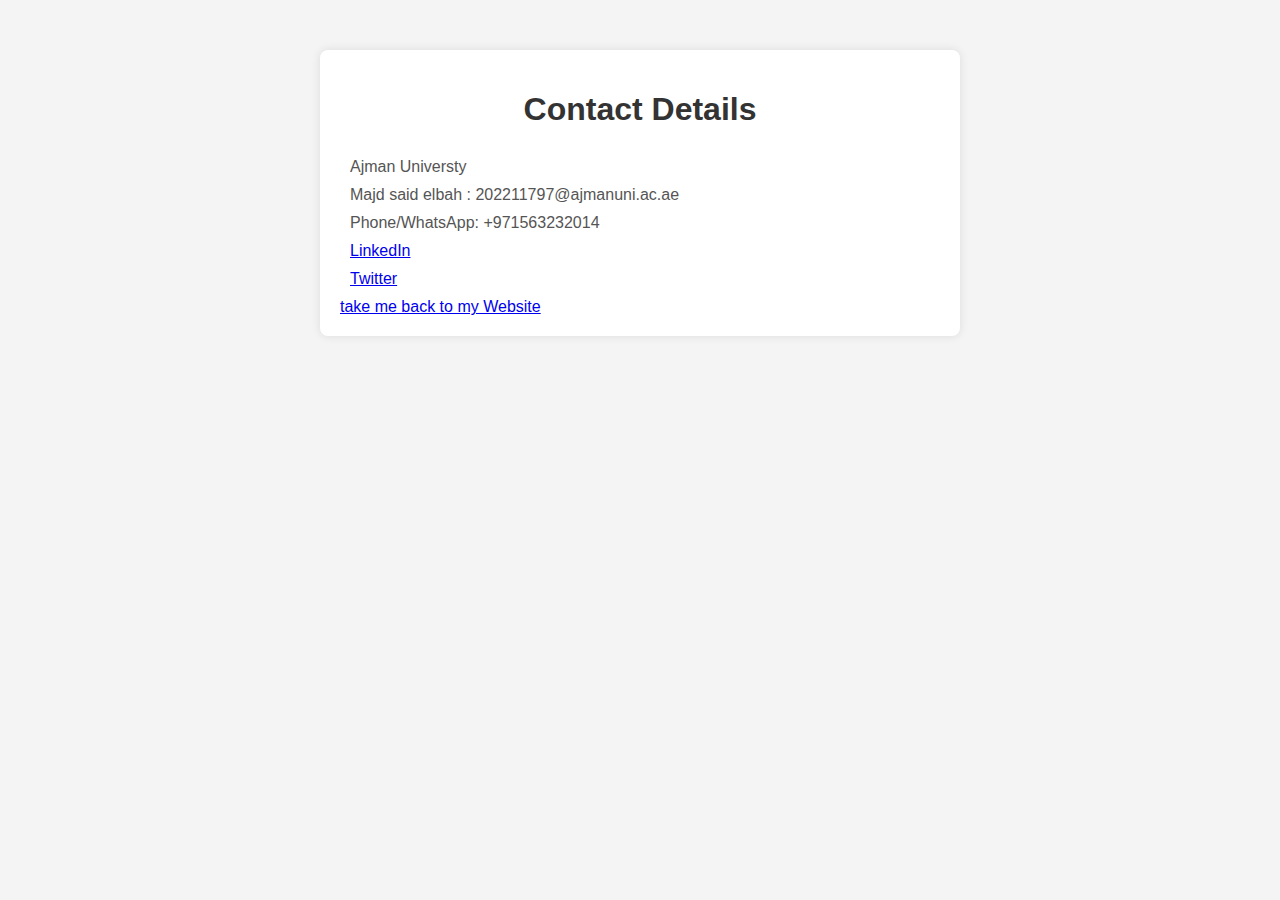
<file: pages/contact.html>
<!DOCTYPE html>
<html lang="en">
<head>
    <meta charset="UTF-8">
    <meta name="viewport" content="width=device-width, initial-scale=1.0">
    <title>Document</title>
    <style>
        body {
            font-family: Arial, sans-serif;
            background-color: #f4f4f4;
            margin: 0;
            padding: 0;
        }
        .container {
            max-width: 600px;
            margin: 50px auto;
            padding: 20px;
            background-color: #fff;
            border-radius: 8px;
            box-shadow: 0 0 10px rgba(0, 0, 0, 0.1);
        }
        h1 {
            text-align: center;
            color: #333;
        }
        .contact-info {
            margin-top: 30px;
        }
        .contact-info p {
            margin: 10px 0;
            color: #555;
        }
        .contact-info i {
            margin-right: 10px;
            color: #007bff;
        }
    </style>
</head>
<body>
    <div class="container">
        <h1>Contact Details</h1>
        <div class="contact-info">
            <p><i class="fas fa-map-marker-alt"></i>Ajman Universty</p>
            <p><i class="fas fa-envelope"></i>Majd said elbah : 202211797@ajmanuni.ac.ae</p>
            <p><i class="fas fa-phone"></i>Phone/WhatsApp: +971563232014</p>
            <p><i class="fab fa-linkedin"></i><a href="https://www.linkedin.com/example">LinkedIn</a></p>
            <p><i class="fab fa-twitter"></i><a href="https://www.twitter.com/example">Twitter</a></p>
        </div>
        <div><a href="/pages/index.html">take me back to my Website</a></div>
    </div>
</body>
</html>
</file>
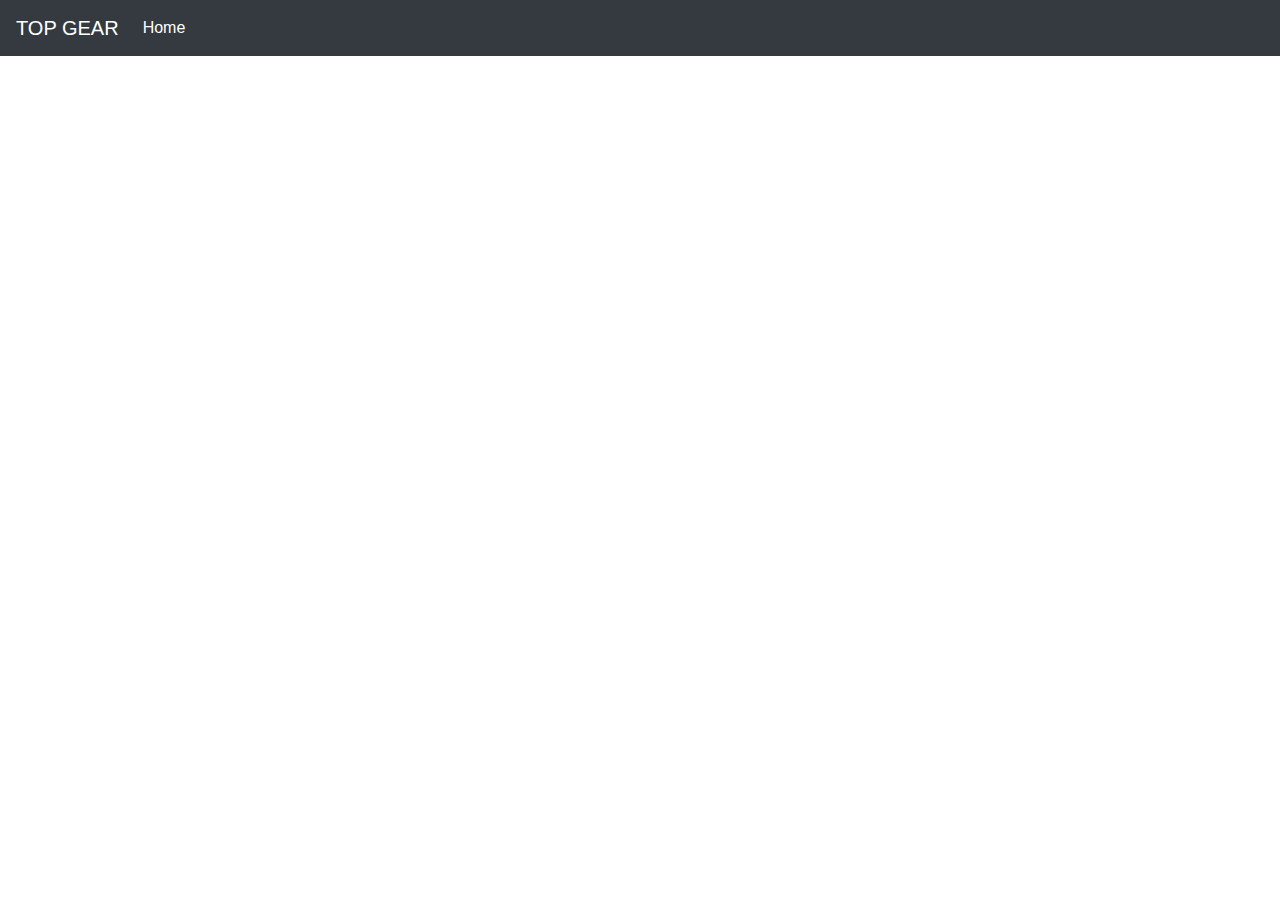
<file: pages/maplocations.html>
<!DOCTYPE html>
<html lang="en">
<head>
    <meta charset="UTF-8">
    <meta name="viewport" content="width=device-width, initial-scale=1.0">
    <title>Find Us</title>
    <link href="https://stackpath.bootstrapcdn.com/bootstrap/4.5.2/css/bootstrap.min.css" rel="stylesheet">
<style>
    .map-container {
        overflow:hidden;
        padding-bottom:56.25%;
        position:relative;
        height:0;
    }
    .map-container iframe {
        left:0;
        top:0;
        height:100%;
        width:100%;
        position:absolute;
    }
</style>
</head>
<body>
    <nav class="navbar navbar-expand-lg navbar-dark bg-dark">
        <a class="navbar-brand" href="#">TOP GEAR</a>
        <button class="navbar-toggler" type="button" data-toggle="collapse" data-target="#navbarSupportedContent" aria-controls="navbarSupportedContent" aria-expanded="false" aria-label="Toggle navigation">
          <span class="navbar-toggler-icon"></span>
        </button>
      
        <div class="collapse navbar-collapse" id="navbarSupportedContent">
          <ul class="navbar-nav mr-auto">
            <li class="nav-item active">
              <a class="nav-link" href="/pages/index.html">Home <span class="sr-only">(current)</span></a>
            </li>
          </ul>
        </div>
      </nav>
      
      <div class="container mt-4">
     
          <div class="map-container">
              <iframe src="https://www.google.com/maps/embed?pb=!1m18!1m12!1m3!1d3610.719299675577!2d55.270782314482!3d25.20484963377212!2m3!1f0!2f0!3f0!3m2!1i1024!2i768!4f13.1!3m3!1m2!1s0x3e5f580adaed2409%3A0x4d1cb5f2d0ee7e0d!2sBurj%20Khalifa!5e0!3m2!1sen!2sae!4v1619165700133!5m2!1sen!2sae" 
                      width="800" 
                      height="600" 
                      style="border:0;" 
                      allowfullscreen="" 
                      loading="lazy">
              </iframe>
          </div>
      </div>
      
      <script src="https://stackpath.bootstrapcdn.com/bootstrap/4.5.2/js/bootstrap.min.js"></script>
</body>
</html>
</file>
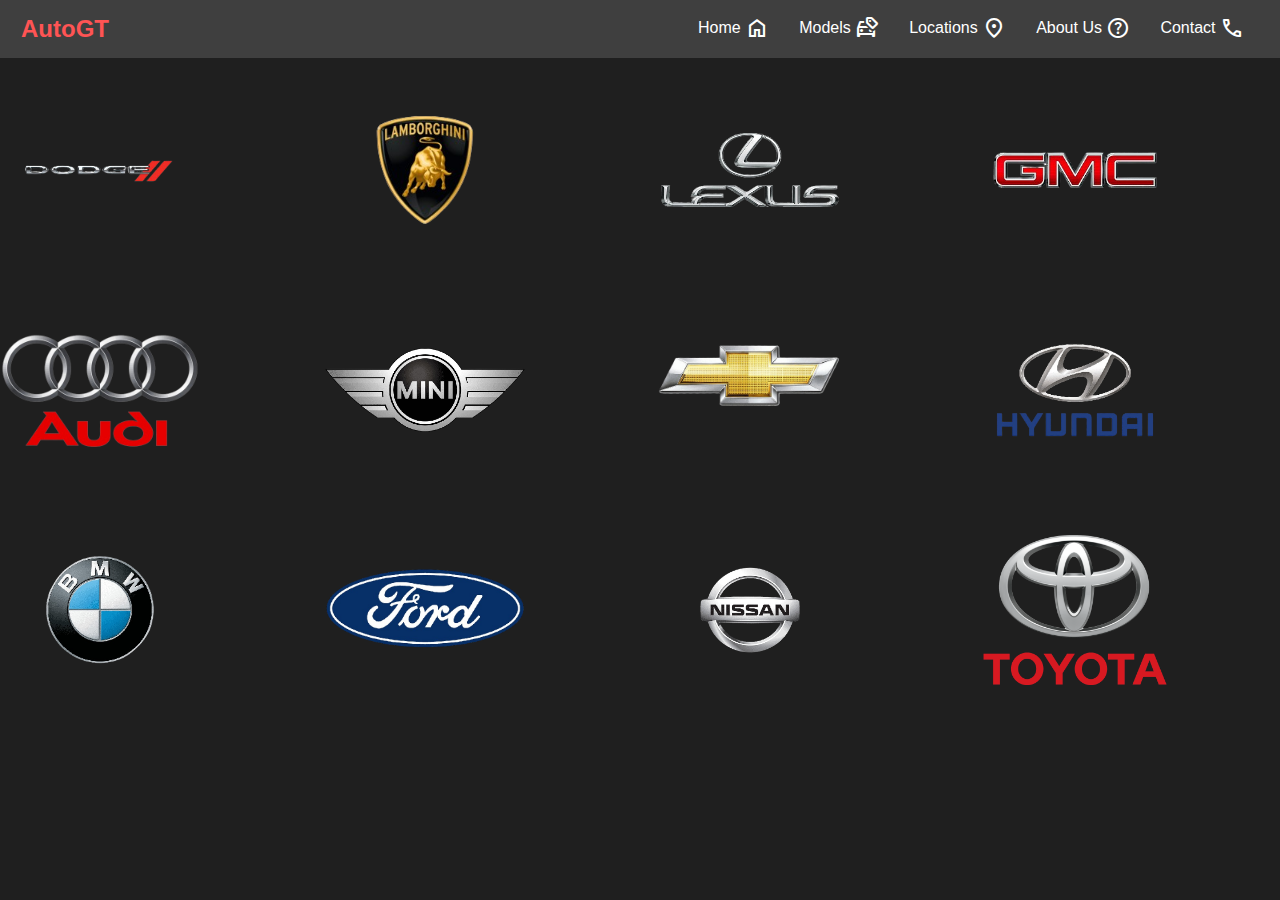
<file: pages/models.html>
<!DOCTYPE html>
<html lang="en">
<head>
    <meta charset="UTF-8">
    <meta name="viewport" content="width=device-width, initial-scale=1.0">
    <title>Document</title>
    <link rel="stylesheet" href="/styles/modelspage.css">
    <link rel="stylesheet" href="/styles/mainpage.css">
    <link rel="stylesheet" href="https://fonts.googleapis.com/css2?family=Material+Symbols+Outlined:opsz,wght,FILL,GRAD@20..48,100..700,0..1,-50..200" />
    <link rel="stylesheet" href="https://fonts.googleapis.com/css2?family=Material+Symbols+Outlined:opsz,wght,FILL,GRAD@20..48,100..700,0..1,-50..200" />
    <link rel="stylesheet" href="https://fonts.googleapis.com/css2?family=Material+Symbols+Outlined:opsz,wght,FILL,GRAD@20..48,100..700,0..1,-50..200" />
    <link rel="stylesheet" href="https://fonts.googleapis.com/css2?family=Material+Symbols+Outlined:opsz,wght,FILL,GRAD@20..48,100..700,0..1,-50..200" />
    <link rel="stylesheet" href="https://fonts.googleapis.com/css2?family=Material+Symbols+Outlined:opsz,wght,FILL,GRAD@20..48,100..700,0..1,-50..200" />
    <link rel="preconnect" href="https://fonts.googleapis.com">
    <script src="/pagesjavasc/navi-bar.js"></script>
</head>
<body class="body-models-page">
<div>
    <header>
        <nav>
            <div class="logo">
                <a href="#" style="color: rgb(255, 84, 84); font-weight: bolder;">AutoGT</a>
            </div>
            <ul class="nav-links">
                
                <li><a href="#" onclick="navigateToHomePage();">Home <span class="material-symbols-outlined">
                    home
                    </span></a></li>
                <li><a href="#" onclick="navigateTomodelPage();">Models <span class="material-symbols-outlined">
                    car_tag
                    </span></a></li>
                <li><a href="#" onclick="navigateTolocationPage();">Locations <span class="material-symbols-outlined">
                    location_on
                    </span></a></li>
                <li><a href="#">About Us <span class="material-symbols-outlined">
                    help
                    </span></a></li>
                <li><a href="#" onclick="navigateTocontactPage();">Contact <span class="material-symbols-outlined">
                    call
                    </span></a></li>
            </ul>
        </nav>
    </header>

</div>
    <div class="carMarket">
   
        <div class="carLogo"><img src="/carPhotos/carpnglogs/67e767689beb355d08c0fb2720d24c77-removebg-preview.png" alt="" class="logoimg"></div>
      

   
        <div class="carLogo"><img src="/carPhotos/carpnglogs/kisspng-lamborghini-aventador-sports-car-logo-cars-logo-brands-5ad7682f49a006.9125932315240663513016-removebg-preview.png" alt="" class="logoimg"></div>
       

    
        <div class="carLogo"><img src="/carPhotos/carpnglogs/images-removebg-preview (1).png" alt="" class="logoimg"></div> 
 
        <div class="carLogo"><img src="/carPhotos/carpnglogs/images-removebg-preview.png" alt="" class="logoimg"></div>

        <div class="carLogo"><img src="/carPhotos/carpnglogs/kisspng-audi-a3-car-clip-art-car-logo-5ad5a161e7b173.007682371523949921949-removebg-preview.png" alt="" class="logoimg"></div>


        <div class="carLogo"><img src="/carPhotos/carpnglogs/png-clipart-mini-logo-2018-mini-cooper-bmw-car-logo-benz-logo-angle-emblem-removebg-preview.png" alt="" class="logoimg"></div>


        <div class="carLogo"><img src="/carPhotos/carpnglogs/png-transparent-chevrolet-general-motors-car-logo-cars-logo-brands-emblem-angle-motor-vehicle-removebg-preview (2).png" alt="" class="logoimg"></div>


        <div class="carLogo"><img src="/carPhotos/carpnglogs/png-transparent-hyundai-motor-company-car-automotive-industry-business-cars-logo-brands-emblem-company-text-removebg-preview.png" alt="" class="logoimg"></div>


        <div class="carLogo"><img src="/carPhotos/carpnglogs/png-transparent-logo-bmw-car-bmw-m5-motorcycle-bmw-motorrad-symbol-emblem-circle-removebg-preview.png" alt="" class="logoimg"></div>


        <div class="carLogo"><img src="/carPhotos/carpnglogs/png-transparent-logo-ford-logo-car-car-standard-pattern-flag-cars-removebg-preview.png" alt="" class="logoimg"></div>

      
        <div class="carLogo"><img src="/carPhotos/carpnglogs/png-transparent-nissan-car-logo-automotive-industry-brand-nissan-emblem-trademark-logo-removebg-preview.png" alt="" class="logoimg"></div>

        <div class="carLogo"><img src="/carPhotos/carpnglogs/toyota-logo-2005-download.png" alt=""class="logoimg"></div>
    
    
    </div>

 <script src="/pagesjavasc/navi-bar.js"></script>
</body>
</html>
</file>
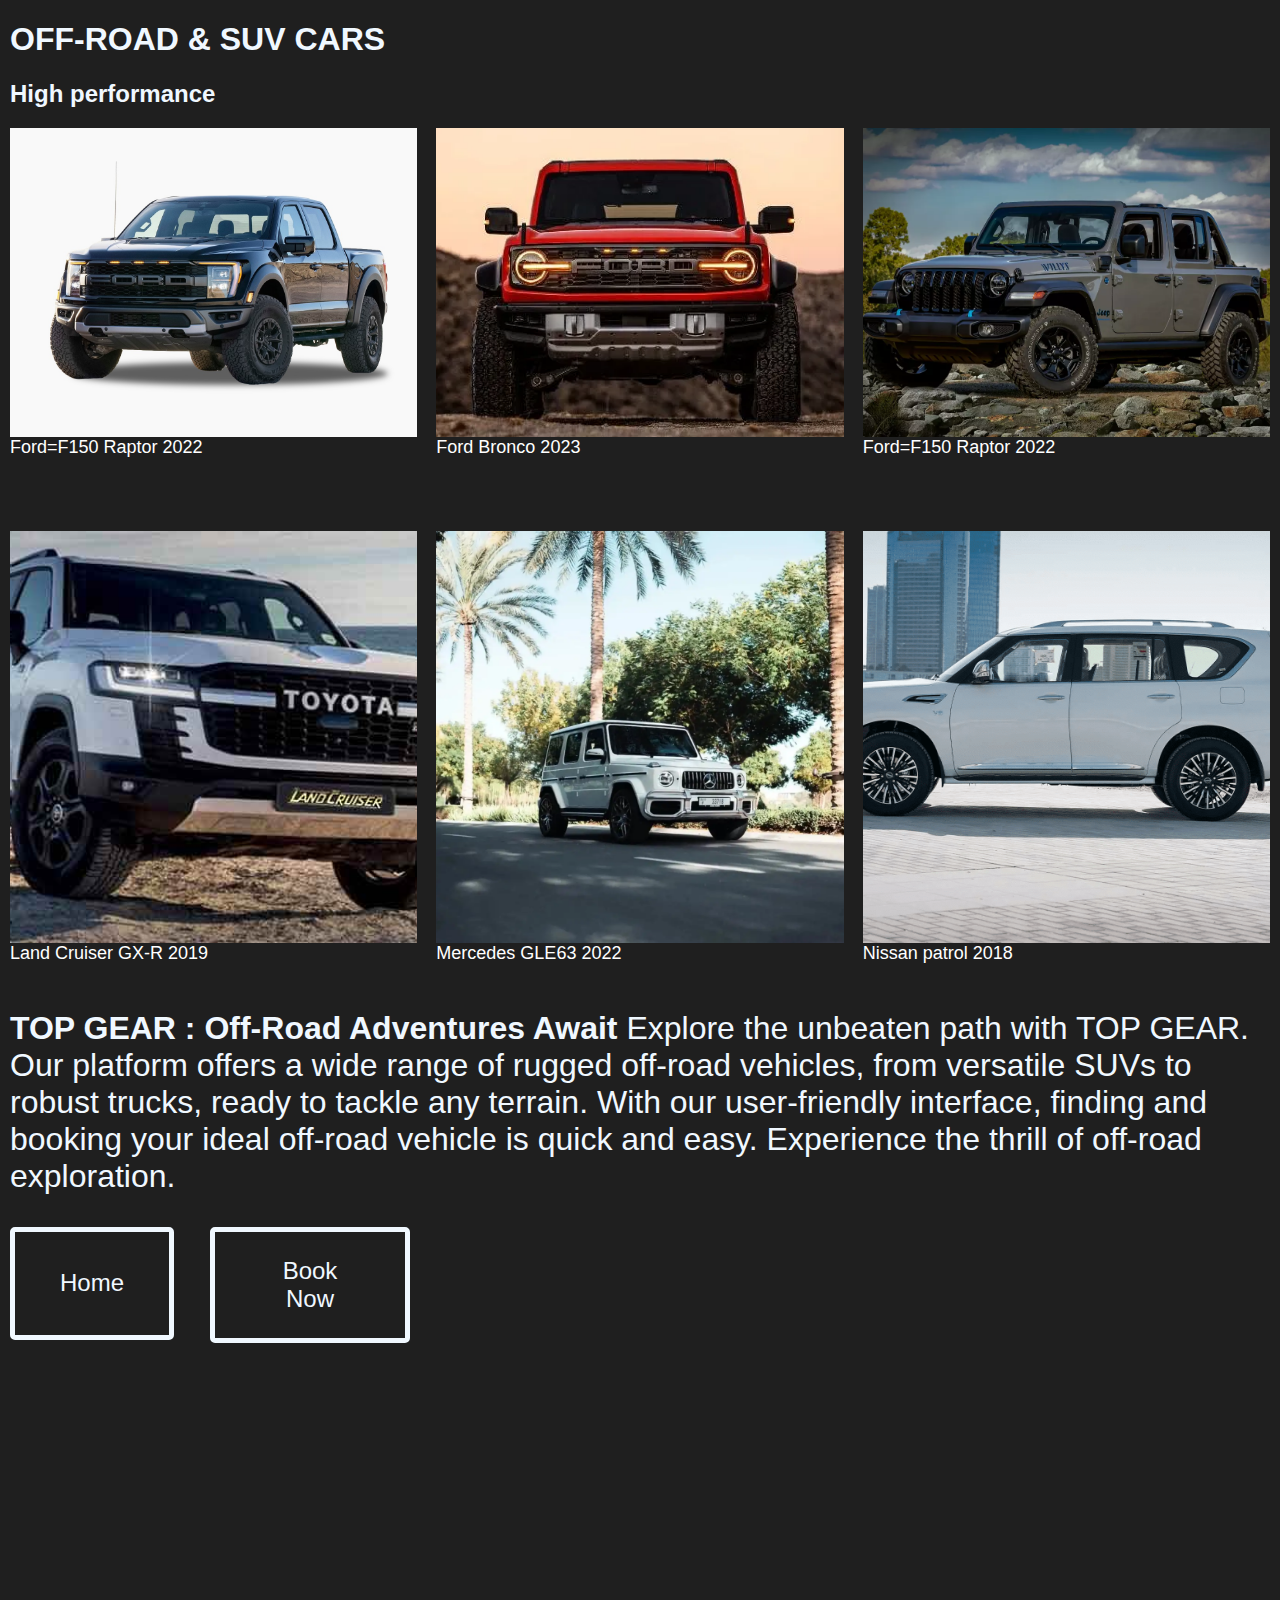
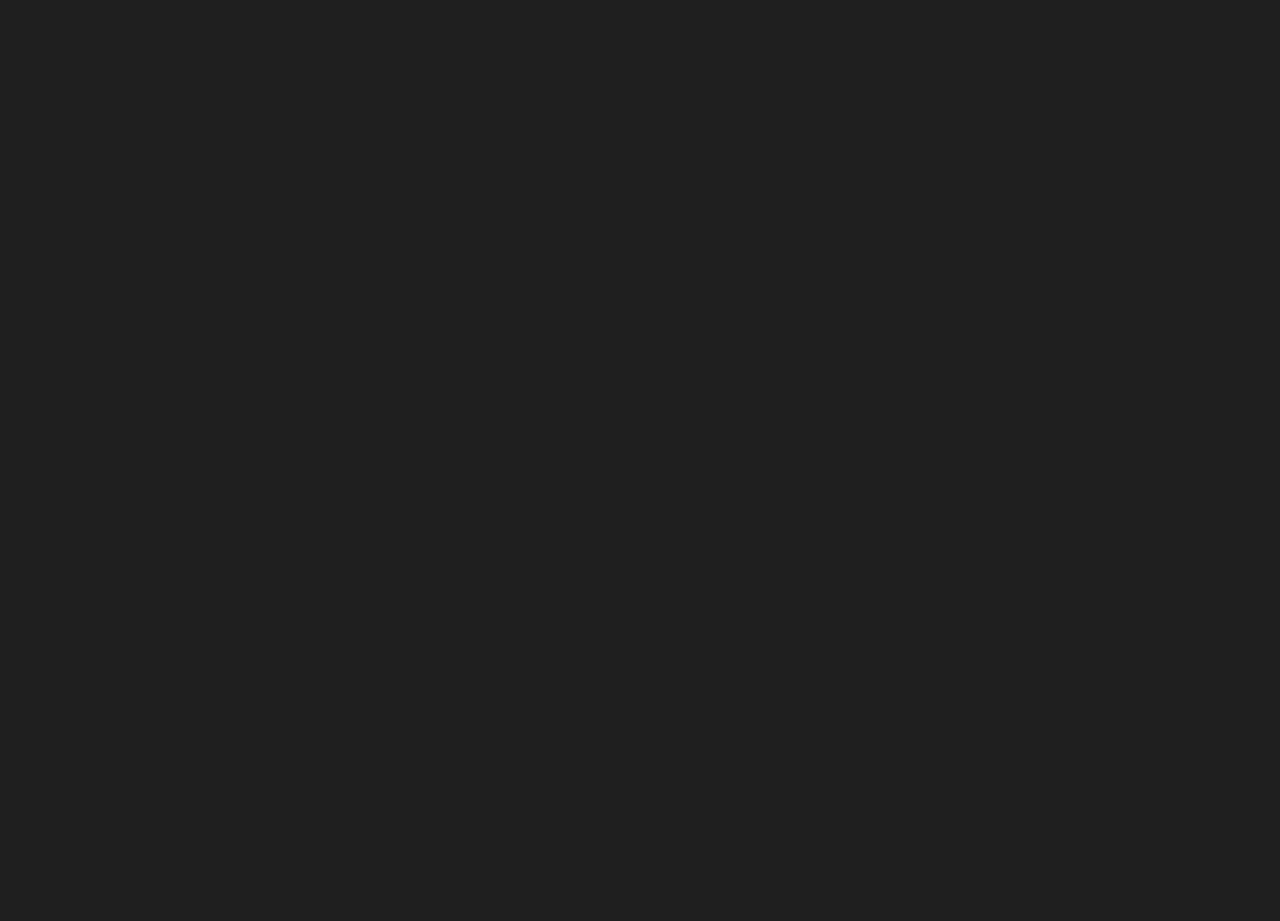
<file: pages/offRoad.html>
<!DOCTYPE html>
<html lang="en">
<head>
    <meta charset="UTF-8">
    <meta name="viewport" content="width=device-width, initial-scale=1.0">
    <link rel="stylesheet" href="/styles/offroadpage.css">
    <link rel="stylesheet" href="/styles/buttons.css">
    <title>Document</title>
</head>


<body class="body-offRoadpagestyle">
    <h1 class="header1">OFF-ROAD & SUV CARS</h1>
    <h2 class="header1">High performance</h2>
    


<div class="offroadingcars">

    <div class="car">
    <div class="carimg"><img src="/carPhotos/CUVScars/01.jpg" alt="" class="carphoto"></div>
    <div class="carinfo">Ford=F150 Raptor 2022</div>
</div>
    <div class="car">
    <div class="carimg"><img src="/carPhotos/CUVScars/ford-bronco-raptor-47932.webp" alt="" class="carphoto"></div>
    <div class="carinfo">Ford Bronco 2023</div>
    </div>

<div class="car">
    <div class="carimg"><img src="/carPhotos/CUVScars/jeep-wrangler-willys-4xe-2023-exterior-oem-02.webp" alt="" class="carphoto"></div>
    <div class="carinfo">Ford=F150 Raptor 2022</div>
</div>

<div class="car">
    <div class="carimg"><img src="/carPhotos/CUVScars/Land-Cruiser-2023-3.jpg" alt="" class="carphoto"></div>
    <div class="carinfo">Land Cruiser GX-R 2019</div>
</div>    

<div class="car">
    <div class="carimg"><img src="/carPhotos/CUVScars/mercedes-g63-4.webp" alt="" class="carphoto"></div>
    <div class="carinfo">Mercedes GLE63 2022</div>
</div>

<div class="car">
<div class="carimg"><img src="/carPhotos/CUVScars/Nissan-Patrol-Platinum-V8-white-2022-3.webp" alt="" class="carphoto"></div>
<div class="carinfo">Nissan patrol 2018</div>
</div>

</div>

<div class="off-road-details">
    <div>
        <p class="off-road-info-p"><strong>TOP GEAR : Off-Road Adventures Await</strong>

        Explore the unbeaten path with TOP GEAR. Our platform offers a wide range of rugged off-road vehicles, from versatile SUVs to robust trucks, ready to tackle any terrain. With our user-friendly interface, finding and booking your ideal off-road vehicle is quick and easy. Experience the thrill of off-road exploration.
    </p>
</div>

 
</div>
<div class="Home-booking-buttons-contaner">

    <div class="Home-button-contaner">
        <button class="Homebutton" id="js-Homebutton">Home</button>
    </div>

    <div class="book-button-contaner">
       <button class="Bookbuttton" id="js-Bookbuttton">Book Now</button>
    </div>
    
  </div>
<script src="/pagesjavasc/offroadpagejs.js"></script>
</body>
</html>
</file>
<file: styles/modelspage.css>
.body-models-page{
    background-color: #1f1f1f;
    margin-top: 70px;
}
.carMarket{
    display: grid;
    grid-template-columns: 1fr 1fr 1fr 1fr;
    column-gap: 20px;
    row-gap: 20px;
   
}
.carLogo{
    width: 200px; /* Adjust the width of the grid items as needed */
    height: 200px; /* Adjust the height of the grid items as needed */
    display: flex;
    justify-content: center;

    overflow: hidden; /* Ensure that overflowing content is hidden */
  
}
.logoimg{
    width: 100%;
    height: 100%;
    object-fit: contain;

}
.logoimg:hover{
    cursor: pointer;
  
}
</file>
<file: styles/mainpage.css>
.bodypage{
    padding: 0;
    height: 900px;
}
.backGroundMainImg{
    width: 100%;
}
body {
    font-family: Arial, Helvetica, sans-serif;
    margin: 0;
    padding: 0;
    margin-top: 70px;
   
   
    background-color: #1f1f1f; /* Set text color to a contrasting color for readability */
}

  
header {
    background-color: #3f3f3f;
    color: #fff;
   
    position: fixed;
    width: 100%;
    top: 0;
}

nav {
    display: flex;
    justify-content: space-between;
    align-items: center;
    max-width: 100%;
    padding: 0 20px;
    margin-left: 1px;
    margin-right: 1px;
}

.logo a {
    color: #fff;
    font-size: 1.5rem;
    text-decoration: none;
}

.nav-links {
    list-style: none;
    display: flex;

}

.nav-links li {
    padding: 0 15px;
}

.nav-links a {
    color: #fff;
    text-decoration: none;
    transition: color 0.3s ease;
}

.nav-links a:hover {
    color: rgb(255, 84, 84);
}

.material-symbols-outlined {
vertical-align: middle;

margin-bottom: 2px;
display:inline-block ;
    font-variation-settings:
  'FILL' 0,
  'wght' 400,
  'GRAD' 0,
  'opsz' 24
}
.Specifications{
    display: grid;
    grid-template-columns: 1fr 1fr 1fr 1fr;
    column-gap: 3px;
    margin: 5px;
}
.C-info{
    display: grid;
    grid-template-rows: 1fr 200px 1fr;
    border-style: solid ;
    color: rgb(255, 84, 84);
    border-radius: 10px;
    border-width: 2px;
    height: 350px;

}
.C-infoTitle{
justify-items: center;
 align-items: center;
color: #fff;
 font-size: larger;
}
.C-infoIMG{
height: 100%;
width: 100%;
object-fit: cover;
}
.carsAvalible{
    display: grid;
grid-template-columns: 1fr 1fr 1fr 1fr 1fr; 
color: #fff;
justify-items: center;
margin-bottom: 30px;
margin-top: 30px;
height: 50px;
}
.Model-carsAvalible{
    vertical-align: middle;
 
}
.thumb-nail{
    display: flex;
    max-width: 1000px;
    color: aliceblue;
    font-size: xx-large;
    font-family: Arial, Helvetica, sans-serif;
    flex-direction: row;
    margin-left: 30px;
}
.inputtext{
    height: 25px;
    width: 270px;
}
.thumb-nail-contaner {
    display: flex; /* Use flexbox */
    justify-content: space-between; /* Distribute items evenly along the main axis */
    align-items: center; /* Center items vertically */
    flex-direction: row;
}

.thumb-nail {
    flex: 2; 
    margin-right: 20px; 
    flex-direction: row;
}




#js-modelsbutton {
    margin-right: 10%;
    flex-direction:row;
}

#js-modelsbutton{
    color: rgb(255, 84, 84);
    font-family: "Jersey 10", sans-serif;
    font-family: "Jersey 10", sans-serif;
  font-weight: 400;
  font-style: normal;
    font-size: xx-large;
    padding: 80px;
    background-color: transparent;
    border: solid;
    border-style: dotted;
    border-radius: 10px;
}
#js-modelsbutton:hover{
    cursor: pointer;

}
#js-modelsbutton:active{
    opacity: 0.7;

}
</file>
<file: styles/offroadpage.css>
.body-offRoadpagestyle{
    font-family: Arial, Helvetica, sans-serif;
    margin: 0;
    padding: 0;
   
   padding-left:10px ;
   padding-right: 10px;
    background-color: #1f1f1f; /* Set text color to a contrasting color for readability */
height: 2500px;
}
.header1{color: aliceblue;}

.offroadingcars{
    display: grid;
    grid-template-columns: 1fr 1fr 1fr;
    column-gap: 19px;
    row-gap: 59px;
 
}
.car{
    display: grid;
    grid-template-rows: 1fr 35px;
}

.carinfo{
    color: rgb(255, 255, 255);
    font-size: 18px;
}
.carphoto{
   height: 100%;
   width: 100%;
   object-fit: cover;
}
.Home-booking-buttons-contaner{
    display: grid;
    grid-template-columns: 200px 200px;
  
}
.off-road-info-p{
    display: block;
    font-size: xx-large;
    color: aliceblue;
    font-family: Arial, Helvetica, sans-serif;
}
.off-road-details{
    display: flex;
    

}
</file>
<file: styles/buttons.css>
.C-info-button-js{
    color: rgb(255, 84, 84);
    width: 100%;
    height: 100%;
    background-color: transparent;
    font-size: larger;
    border: none;
    transition: background-color  0.4s ;
    transition:color  0.6s ;
}
.C-info-button-js:hover{
    color: rgb(255, 255, 255);
    width: 100%;
    height: 100%;
    background-color: rgba(255, 0, 0, 0.308);
    font-size: larger;
    border: none;

}
.C-info-button-js:active{
    color: rgb(255, 84, 84);
    width: 100%;
    height: 100%;
    background-color: rgba(255, 0, 0, 0.452);
    font-size: larger;
    border: none;
    opacity: 0.5;

}
.Model-carsAvalible-button{
    width: 150px;
    height: 100%;
    border: none;
    background-color: transparent;
    color: rgb(255, 84, 84);
    font-size: larger;
    font-family: Arial, Helvetica, sans-serif;
}
.Model-carsAvalible-button:hover{
    width: 150px;
    height: 100%;
    border: none;
    background-color: transparent;
    color: rgb(255, 84, 84);
    font-size: larger;
    font-family: Arial, Helvetica, sans-serif;
    opacity: 0.5;
    cursor: pointer;
}
.Homebutton{
    padding: 25px;
    padding-left:45px ;
    padding-right:45px ;
    background-color: transparent;
    border-style: solid;
    border-width: 5px;
    border-color: aliceblue;
    border-radius: 5px;
    color: aliceblue;
    font-size: x-large;
    height: 113px;

}
.Bookbuttton{ 
    padding: 25px;
    padding-left:45px ;
    padding-right:45px ;
    background-color: transparent;
    border-style: solid;
    border-width: 5px;
    border-color: aliceblue;
    border-radius: 5px;
    color: aliceblue;
    font-size: x-large;

}
.Homebutton:hover{
    padding: 20px;
    padding-left:45px ;
    padding-right:45px ;
    background-color: transparent;
    border-style: solid;
    border-width: 5px;
    border-color: aliceblue;
    border-radius: 5px;
    color: rgb(255, 84, 84);
    font-size: x-large;
    height: 113px;
  

}
.Bookbuttton:hover{ 
    padding: 25px;
    padding-left:45px ;
    padding-right:45px ;
    background-color: transparent;
    border-style: solid;
    border-width: 5px;
    border-color: aliceblue;
    border-radius: 5px;
    color: rgb(255, 84, 84);
    font-size: x-large;

}
</file>
